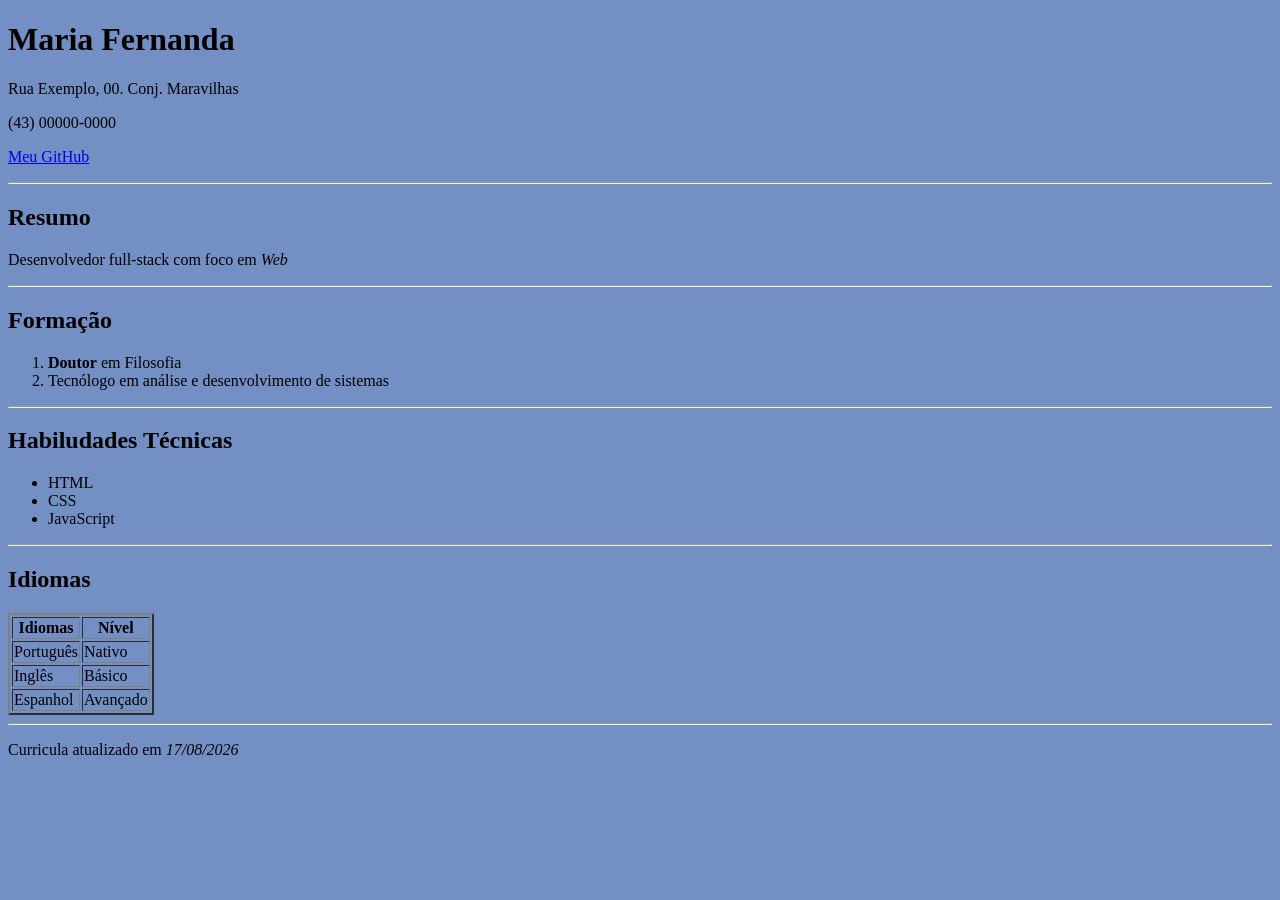
<file: aula 2/index.html>
<!DOCTYPE html>
<html lang="pt-br">
<head>
    <meta charset="UTF-8">
    <meta name="viewport" content="width=device-width, initial-scale=1.0" link rel="icon" href="">
    <link rel="icon" type="image/png" href="livro.png">
    <link rel="stylesheet" href="style.css">
    <title>Currículo Maria Fernanda</title>
</head>
<body>
    <div id="cabeçalho">
        <h1>Maria Fernanda</h1>
        <p>Rua Exemplo, 00. Conj. Maravilhas</p>
        <p>(43) 00000-0000 </p>
        <p>
        <a href="https://github.com/MaferCastilho">Meu GitHub</a>
        </p>
    </div>
    <hr>
    <div id="principal">
        <div id="resumo">
            <h2>Resumo</h2>
            <p>
                Desenvolvedor full-stack com foco em <i>Web</i>
            </p>
        </div>
        <hr>
        <div id="formacao">
            <h2>Formação</h2>
            <ol>
                <li><b>Doutor</b> em Filosofia</li>
                <li>Tecnólogo em análise e desenvolvimento de sistemas</li>
            </ol>
        </div>
        <hr>
        <div>
            <h2>Habiludades Técnicas</h2>
            <ul>
                <li>HTML</li>
                <li>CSS</li>
                <li>JavaScript</li>
            </ul>
        </div>
        <hr>
        <div>
            <h2>Idiomas</h2>
            <table border="2">
                <tr>
                    <th>Idiomas</th>
                    <th>Nível</th>
                </tr>
                <tr>
                    <td>Português</td>
                    <td>Nativo</td>
                </tr>
                <tr>
                    <td>Inglês</td>
                    <td>Básico</td>
                </tr>
                <tr>
                    <td>Espanhol</td>
                    <td>Avançado</td>
                </tr>
            </table>
        </div>
    </div>
    <hr>
    <div>
        <P>Curricula atualizado em <i>17/08/2026</i></P>
    </div>
</body>

</html>
</file>
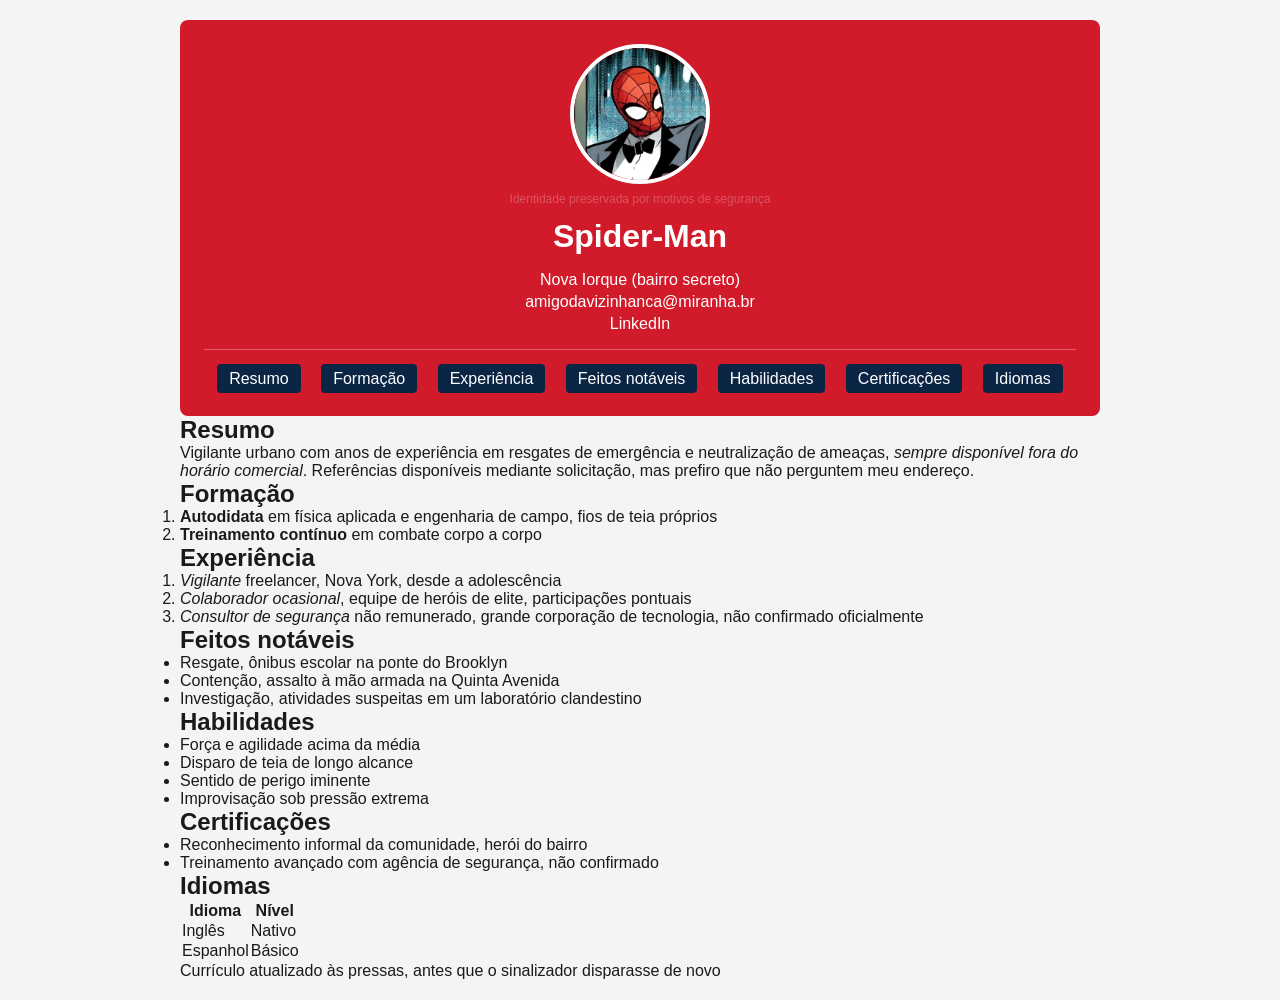
<file: aula 5/index.html>
<!DOCTYPE html>
<html lang="pt-br">
<head>
  <meta charset="UTF-8" />
  <meta name="viewport" content="width=device-width, initial-scale=1.0" />
  <title>Currículo Spider-Man</title>
  <link rel="stylesheet" href="./styles/global.css" />
</head>
<body>
  <header>
    <figure>
      <img src="./images/miranha.jpg" alt="Foto de perfil, pessoa mascarada com traje vermelho e azul" />
      <figcaption>Identidade preservada por motivos de segurança</figcaption>
    </figure>
    <h1>Spider-Man</h1>
    <div class="header-info">
    <p>Nova Iorque (bairro secreto)</p>
      <p>
        <a href="mailto:amigodavizinhanca@miranha.br">amigodavizinhanca@miranha.br</a>
      </p>
      <p>
        <a href="https://www.linkedin.com/in/miranha/">LinkedIn</a>
      </p>
      <nav>
        <ul>
          <li><a href="#resumo">Resumo</a></li>
          <li><a href="#formacao">Formação</a></li>
          <li><a href="#experiencia">Experiência</a></li>
          <li><a href="#feitos">Feitos notáveis</a></li>
          <li><a href="#habilidades">Habilidades</a></li>
          <li><a href="#certificacoes">Certificações</a></li>
          <li><a href="#idiomas">Idiomas</a></li>
        </ul>
      </nav>
    </div>
  </header>

  <main>
    <section id="resumo">
      <h2>Resumo</h2>
      <p>
        Vigilante urbano com anos de experiência em resgates de emergência e neutralização de ameaças,
        <em>sempre disponível fora do horário comercial</em>. Referências disponíveis mediante solicitação,
        mas prefiro que não perguntem meu endereço.
      </p>
    </section>

    <section id="formacao">
      <h2>Formação</h2>
      <ol>
        <li><strong>Autodidata</strong> em física aplicada e engenharia de campo, fios de teia próprios</li>
        <li><strong>Treinamento contínuo</strong> em combate corpo a corpo</li>
      </ol>
    </section>

    <section id="experiencia">
      <h2>Experiência</h2>
      <ol>
        <li><em>Vigilante</em> freelancer, Nova York, desde a adolescência</li>
        <li><em>Colaborador ocasional</em>, equipe de heróis de elite, participações pontuais</li>
        <li><em>Consultor de segurança</em> não remunerado, grande corporação de tecnologia, não confirmado oficialmente</li>
      </ol>
    </section>

    <section id="feitos">
      <h2>Feitos notáveis</h2>
      <ul>
        <li>Resgate, ônibus escolar na ponte do Brooklyn</li>
        <li>Contenção, assalto à mão armada na Quinta Avenida</li>
        <li>Investigação, atividades suspeitas em um laboratório clandestino</li>
      </ul>
    </section>

    <section id="habilidades">
      <h2>Habilidades</h2>
      <ul>
        <li>Força e agilidade acima da média</li>
        <li>Disparo de teia de longo alcance</li>
        <li>Sentido de perigo iminente</li>
        <li>Improvisação sob pressão extrema</li>
      </ul>
    </section>

    <section id="certificacoes">
      <h2>Certificações</h2>
      <ul>
        <li>Reconhecimento informal da comunidade, herói do bairro</li>
        <li>Treinamento avançado com agência de segurança, não confirmado</li>
      </ul>
    </section>

    <section id="idiomas">
      <h2>Idiomas</h2>
      <table>
        <thead>
          <tr>
            <th scope="col">Idioma</th>
            <th scope="col">Nível</th>
          </tr>
        </thead>
        <tbody>
          <tr>
            <td>Inglês</td>
            <td>Nativo</td>
          </tr>
          <tr>
            <td>Espanhol</td>
            <td>Básico</td>
          </tr>
        </tbody>
      </table>
    </section>
  </main>

  <footer>
    <p>Currículo atualizado às pressas, antes que o sinalizador disparasse de novo</p>
  </footer>
</body>

</html>
</file>
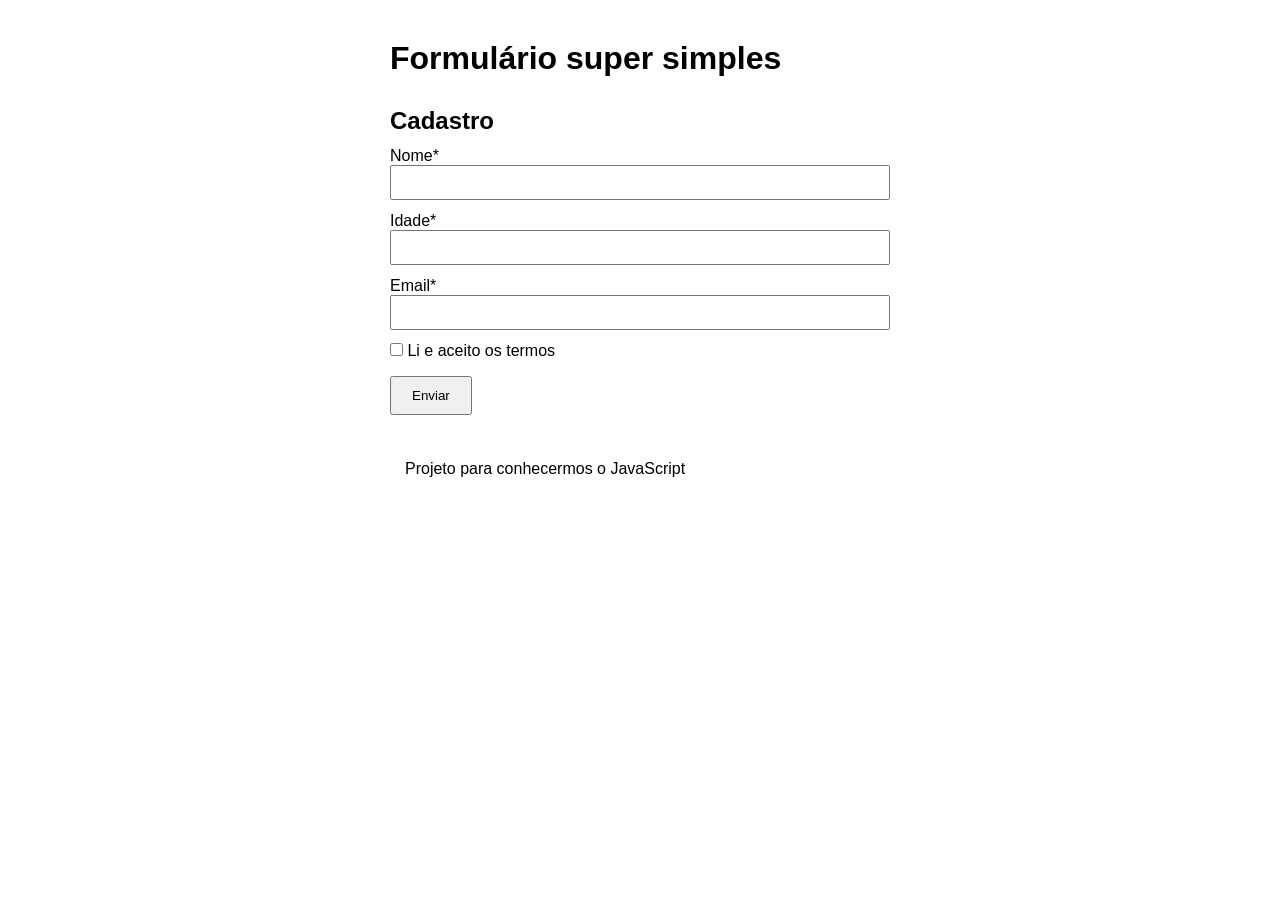
<file: aula 7/index.html>
<!DOCTYPE html>
<html lang="pt-br">
<head>
  <meta charset="UTF-8">
  <meta name="viewport" content="width=device-width, initial-scale=1.0">
  <title>Aprendeno JavaScript</title>
  <link rel="stylesheet" href="./styles/global.css">
  <script src="./scripts/index.js" defer></script>
</head>
<body>
  <header>
    <h1>Formulário super simples</h1>
  </header>

  <main>
    <h2>Cadastro</h2>
    <form id=cadastro">

      <label for="nome">Nome*</label>
      <input type="text" id="nome">
      <p id="erro-nome" class="oculto"></p>

      <label for="idade">Idade*</label>
      <input type="number" id="idade">
      <p id="erro-idade" class="oculto"></p>

      <label for="email">Email*</label>
      <input type="email" id="email">
      <p id="erro-email" class="oculto"></p>

      <label for="">
        <input type="checkbox" id="termos">
        <span>Li e aceito os termos</span>
        <p id="erro-termos" class="oculto"></p>
      </label>

      <button onclick="executar(event)">Enviar</button>
      <p id="concluido" class="oculto"></p>

    </form>
  </main>

  <footer>
    <p>Projeto para conhecermos o JavaScript</p>
  </footer>
</body>
</html>
</file>
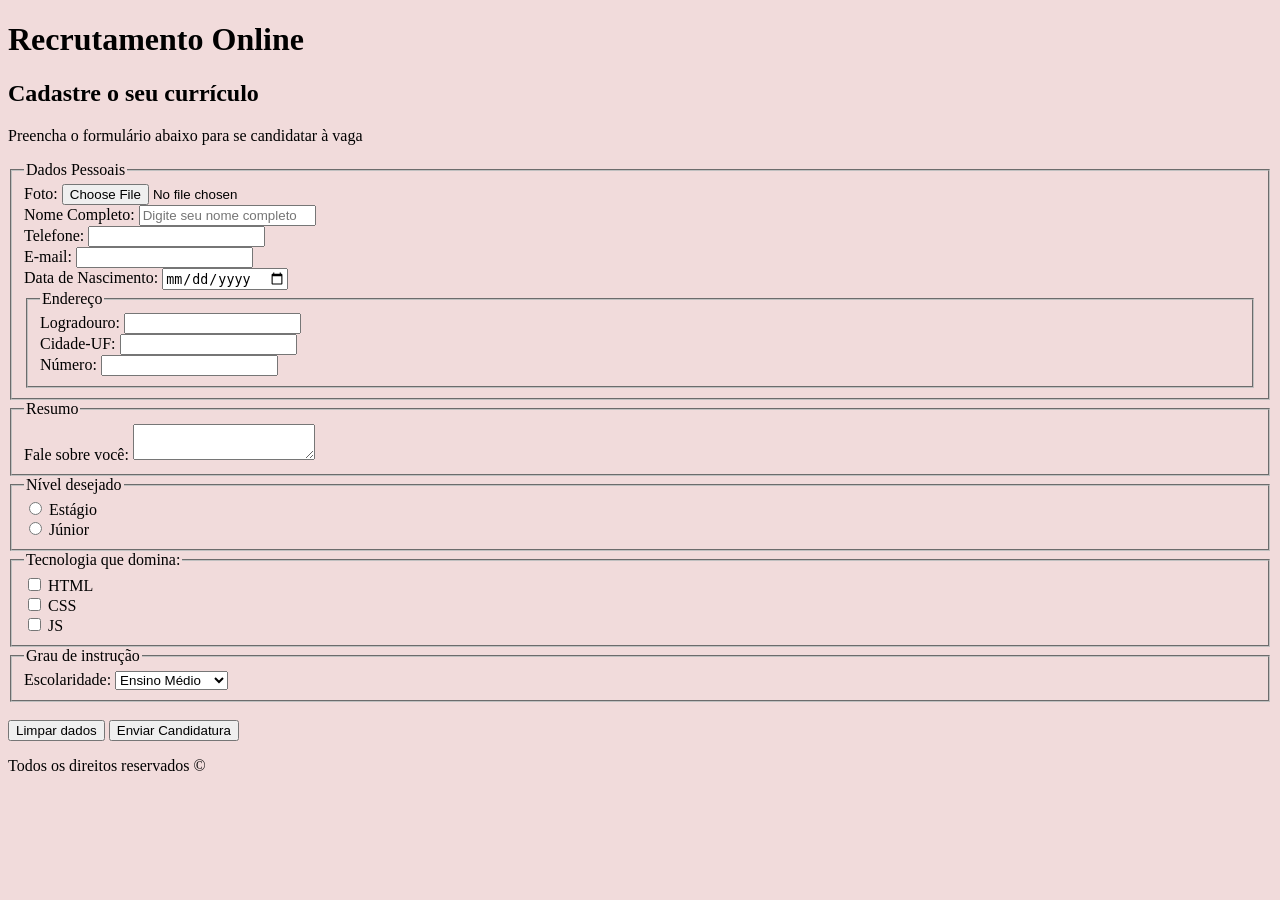
<file: aula-3-26.08/index.html>
<!DOCTYPE html>
<html lang="pt-br">
<head>
    <meta charset="UTF-8">
    <meta name="viewport" content="width=device-width, initial-scale=1.0">
    <link rel="stylesheet" href="style.css">
    <title>Recrutamento Online</title>
</head>
<body>
    <header>
        <h1>Recrutamento Online</h1>
    </header>

    <main>
        <section>
            <h2>Cadastre o seu currículo</h2>
            <form action="https://postman-echo.com/post" method="post" enctype="multipart/form-data">
                <p>Preencha o formulário abaixo para se candidatar à vaga</p>
                <fieldset>
                    <legend>Dados Pessoais</legend>
                    <!-- campo novo aula 02.09 -->
                    <div>
                        <label for="foto_id">Foto:</label>
                        <input type="file" name="foto" id="foto_id" accept="image/*">
                    </div>
                    <div> 
                        <label for="nome_id">Nome Completo:</label>
                        <input type="text"  name="nome" id="nome_id" placeholder="Digite seu nome completo">
                    </div>

                    <div>
                        <label for="telefone_id">Telefone:</label>
                        <input type="tel" name="telefone" id="telefone_id" required>
                    </div>

                    <div>
                        <label for="email_id">E-mail:</label>
                        <input type="email" name="email" id="email_id">
                    </div>

                    <div>
                        <label for="data_nasc_id">Data de Nascimento:</label>
                        <input type="date" name="dataNasc" id="data_nasc_id">
                    </div>

                    <fieldset>
                        <legend>Endereço</legend>


                        <div>
                            <label for="logradouro_id">Logradouro:</label>
                            <input type="text" name="logradouro" id="logradouro_id">
                        </div>

                        <div>
                            <label for="cidade_id">Cidade-UF:</label>
                            <input type="text" name="cidade" id="cidade_id">
                        </div>

                        <div>
                            <label for="numero_id">Número:</label>
                            <input type="number" name="numero" id="numero_id">
                        </div>

                    </fieldset>
                </fieldset>

                <fieldset>
                    <legend>Resumo</legend>
                    <div>
                        <label for="resumo_id">Fale sobre você:</label>
                        <textarea name="resumo" id="resumo_id"></textarea>
                    </div>
                </fieldset>

                <fieldset>
                    <legend>Nível desejado</legend>
                    <div>
                        <input type="radio" name="nivel" id="nivel_estagio_id" value="estagio">
                        <label for="nivel_estagio_id">Estágio</label>
                    </div>
                    <div>
                        <input type="radio" name="nivel" id="nivel_junior_id" value="junior">
                        <label for="nivel_junior_id">Júnior</label>
                    </div>
                </fieldset>

                <fieldset>
                    <legend>Tecnologia que domina:</legend>
                    <div>
                        <input type="checkbox" name="tecnologias" id="tec_html_id" value="html">
                        <label for="tec_html_id">HTML</label>
                    </div>

                    <div>
                        <input type="checkbox" name="tecnologias" id="tec_css_id" value="css">
                        <label for="tec_css_id">CSS</label>
                    </div>

                    <div>
                        <input type="checkbox" name="tecnologias" id="tec_js_id" value="js">
                        <label for="tec_js_id">JS</label>
                    </div>
                </fieldset>

                <fieldset>
                    <legend>Grau de instrução</legend>

                    <div>
                        <label for="escolaridade_id">Escolaridade:</label>
                        <select name="escolaridade" id="escolaridade_id">
                            <option value="medio">Ensino Médio</option>
                            <option value="graduacao">Graduação</option>
                            <option value="pos">Pós-graduação</option>
                        </select>
                    </div>
                </fieldset>

                <div><br>
                    <button type="reset">Limpar dados</button>
                    <button type="submit">Enviar Candidatura</button>
                </div>

            </form>
        </section>
    </main>
    <footer>
        <p>Todos os direitos reservados &copy;</p>
    </footer>
</body>
</html>
</file>
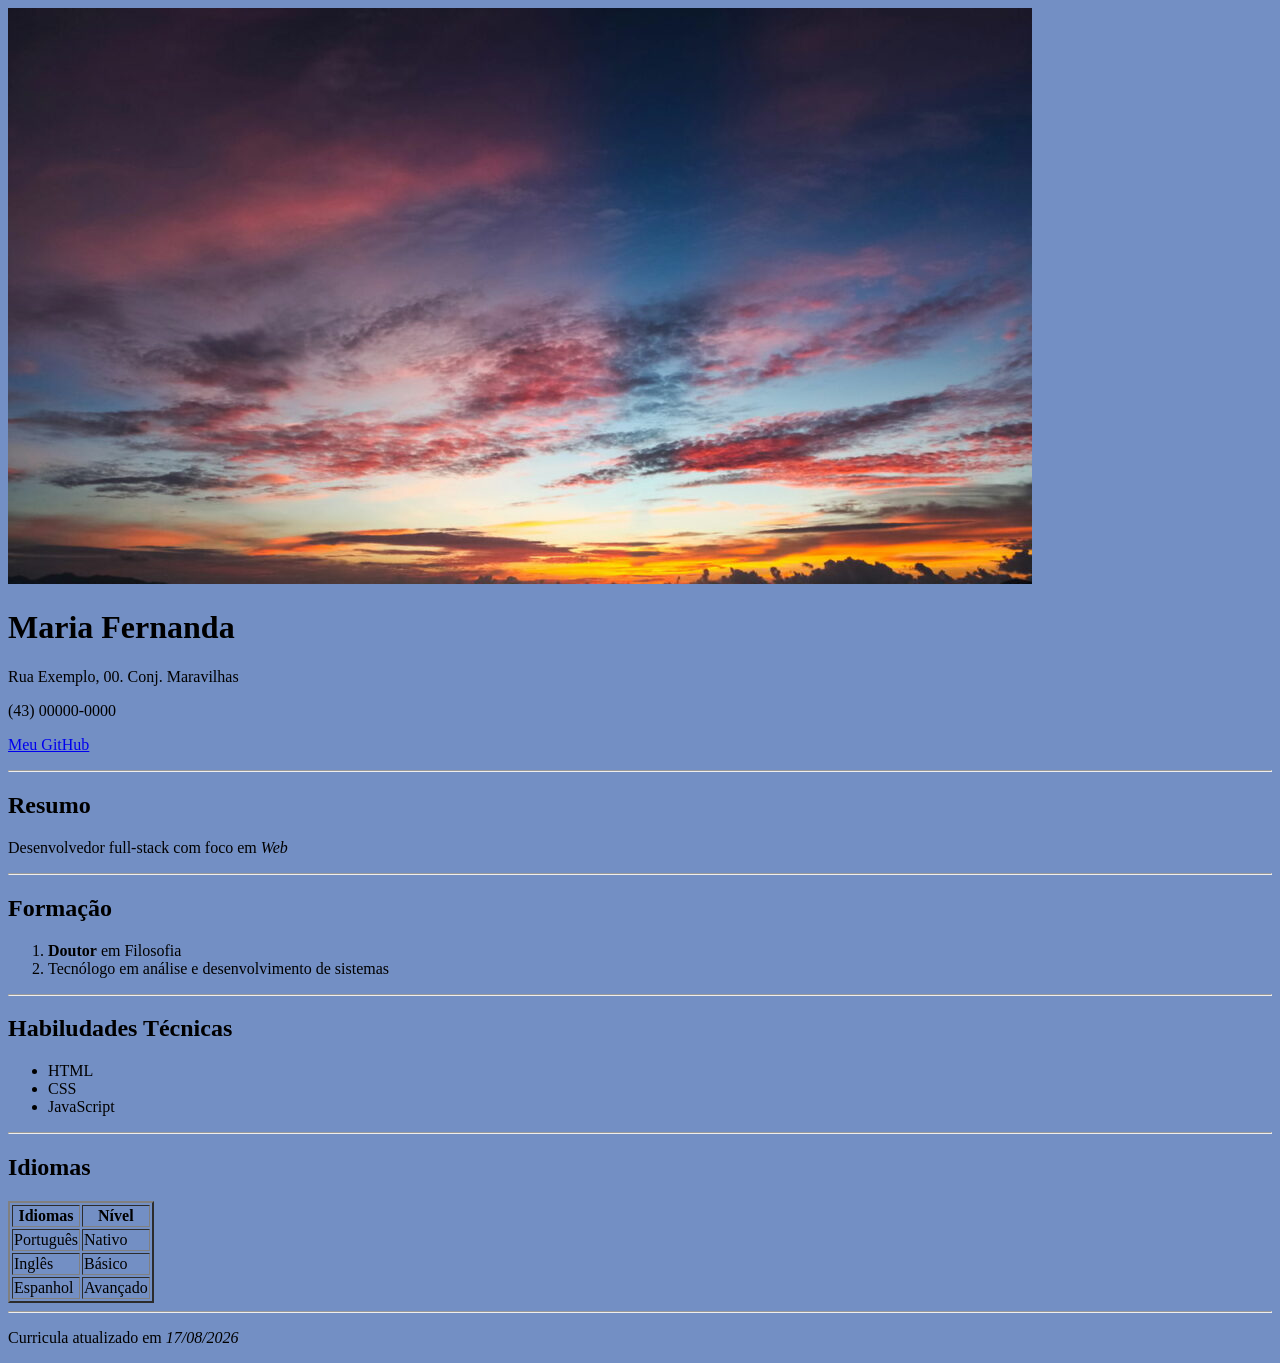
<file: aula 2/index_semantico.html>
<!doctype html>
<html lang="pt-br">
  <head>
    <meta charset="UTF-8" />
    <meta
      name="viewport"
      content="width=device-width, initial-scale=1.0"
      link
      rel="icon"
      href=""
    />
    <link rel="icon" type="image/png" href="livro.png" />
    <link rel="stylesheet" href="style.css" />

    <title>Currículo Maria Fernanda</title>
  </head>
  <body>
    <header>
        <img src="ceu.png" alt="Céu">
      <h1>Maria Fernanda</h1>
      <p>Rua Exemplo, 00. Conj. Maravilhas</p>
      <p>(43) 00000-0000</p>
      <p>
        <a href="https://github.com/MaferCastilho">Meu GitHub</a>
      </p>
    </header>

    <hr />
    <main>
      <section>
        <h2>Resumo</h2>
        <p>Desenvolvedor full-stack com foco em <em>Web</em></p>
      </section>

      <hr />
      <section>
        <h2>Formação</h2>
        <ol>
          <li><strong>Doutor</strong> em Filosofia</li>
          <li>Tecnólogo em análise e desenvolvimento de sistemas</li>
        </ol>
      </section>

      <hr />
      <section>
        <h2>Habiludades Técnicas</h2>
        <ul>
          <li>HTML</li>
          <li>CSS</li>
          <li>JavaScript</li>
        </ul>
      </section>
      <hr />
      <section>
        <h2>Idiomas</h2>
        <table border="2">
          <tr>
            <th>Idiomas</th>
            <th>Nível</th>
          </tr>
          <tr>
            <td>Português</td>
            <td>Nativo</td>
          </tr>
          <tr>
            <td>Inglês</td>
            <td>Básico</td>
          </tr>
          <tr>
            <td>Espanhol</td>
            <td>Avançado</td>
          </tr>
        </table>
      </section>
    </main>
    <hr />
    <footer>
      <p>Curricula atualizado em <em>17/08/2026</em></p>
    </footer>
  </body>
</html>
</file>
<file: aula 2/style.css>
body{
    background-color: rgb(115, 143, 196); 
    font-size: medium;
    
}
</file>
<file: aula 5/styles/global.css>
* {
    margin: 0;
    padding: 0;
    box-sizing: border-box;
}

body {
    font-size: 16px;
    font-family: Arial, Helvetica, sans-serif;
    color: #1a1a1a;
    background-color: #f4f4f4;
    padding: 1.25rem;
    max-width: 60rem;
    margin: auto;
}

header {
    background-color: #d11a2a;
    color: #ffffff;
    padding: 1.5rem;
    border-radius: 0.5rem;
    text-align: center;
}

header img {
    width: 8.75rem;
    height: 8.75rem;
    border-radius: 50%;
    border: 0.25rem solid #ffffff;
}

header figcaption {
    font-size: 0.75rem;
    opacity: 0.25;
    margin-top: 0.25rem;
}

header h1 {
    margin-top: 0.75rem;
    font-size: 2rem;
}

/* Criação de Classe */
.header-info {
    margin-top: 1rem;
}

/* Restringe o estilo aos p dentro dos header */

header p {
    margin-top: 0.25rem;
}

a {
    color: inherit;
    text-decoration: none;
}

a:hover {
    opacity: 0.8;
    cursor: pointer;
    color: #ffd607;
    transition: 0.5s;
}

nav {
    margin-top: 1rem;
    padding-top: 1rem;
    border-top: 0.0625rem solid rgba(255, 255, 255, 0.3);
}

nav li {
    display: inline-block;
    margin: 0.25rem 0.5rem;
}

nav a {
    background-color: #0b2545;
    padding: 0.375rem 0.75rem;
    border-radius: 0.25rem;
}
</file>
<file: aula 7/styles/global.css>
* {
  box-sizing: border-box;
  margin: 0;
  padding: 0;
}

html {
  font-size: 62.5%;
}

body {
  font-family: Arial, sans-serif;
  font-size: 1.6rem;
  max-width: 50rem;
  margin: 4rem auto;
}

main {
  margin-top: 3rem;
}

footer {
  margin-top: 3rem;
}

footer p {
  margin-top: 1rem;
  padding: 1.5rem;
}

label {
  display: block;
  margin-top: 1.2rem;
}

input[type="text"], 
input[type="number"],
input[type="email"] {
  padding: 0.8rem;
  width: 100%;
}

button {
  padding: 1rem 2rem;
  margin-top: 1.6rem;
}

.oculto {
  display: none;
}

.sucesso {
  background-color: #ffe08a;
  font-weight: bold;
}

.erro {
  color: #8a1c1c;
  background-color: #ffe6e6;
}
</file>
<file: aula-3-26.08/style.css>
body {
    background-color: #f1dbdb;
    text-align: justify;
}
</file>
